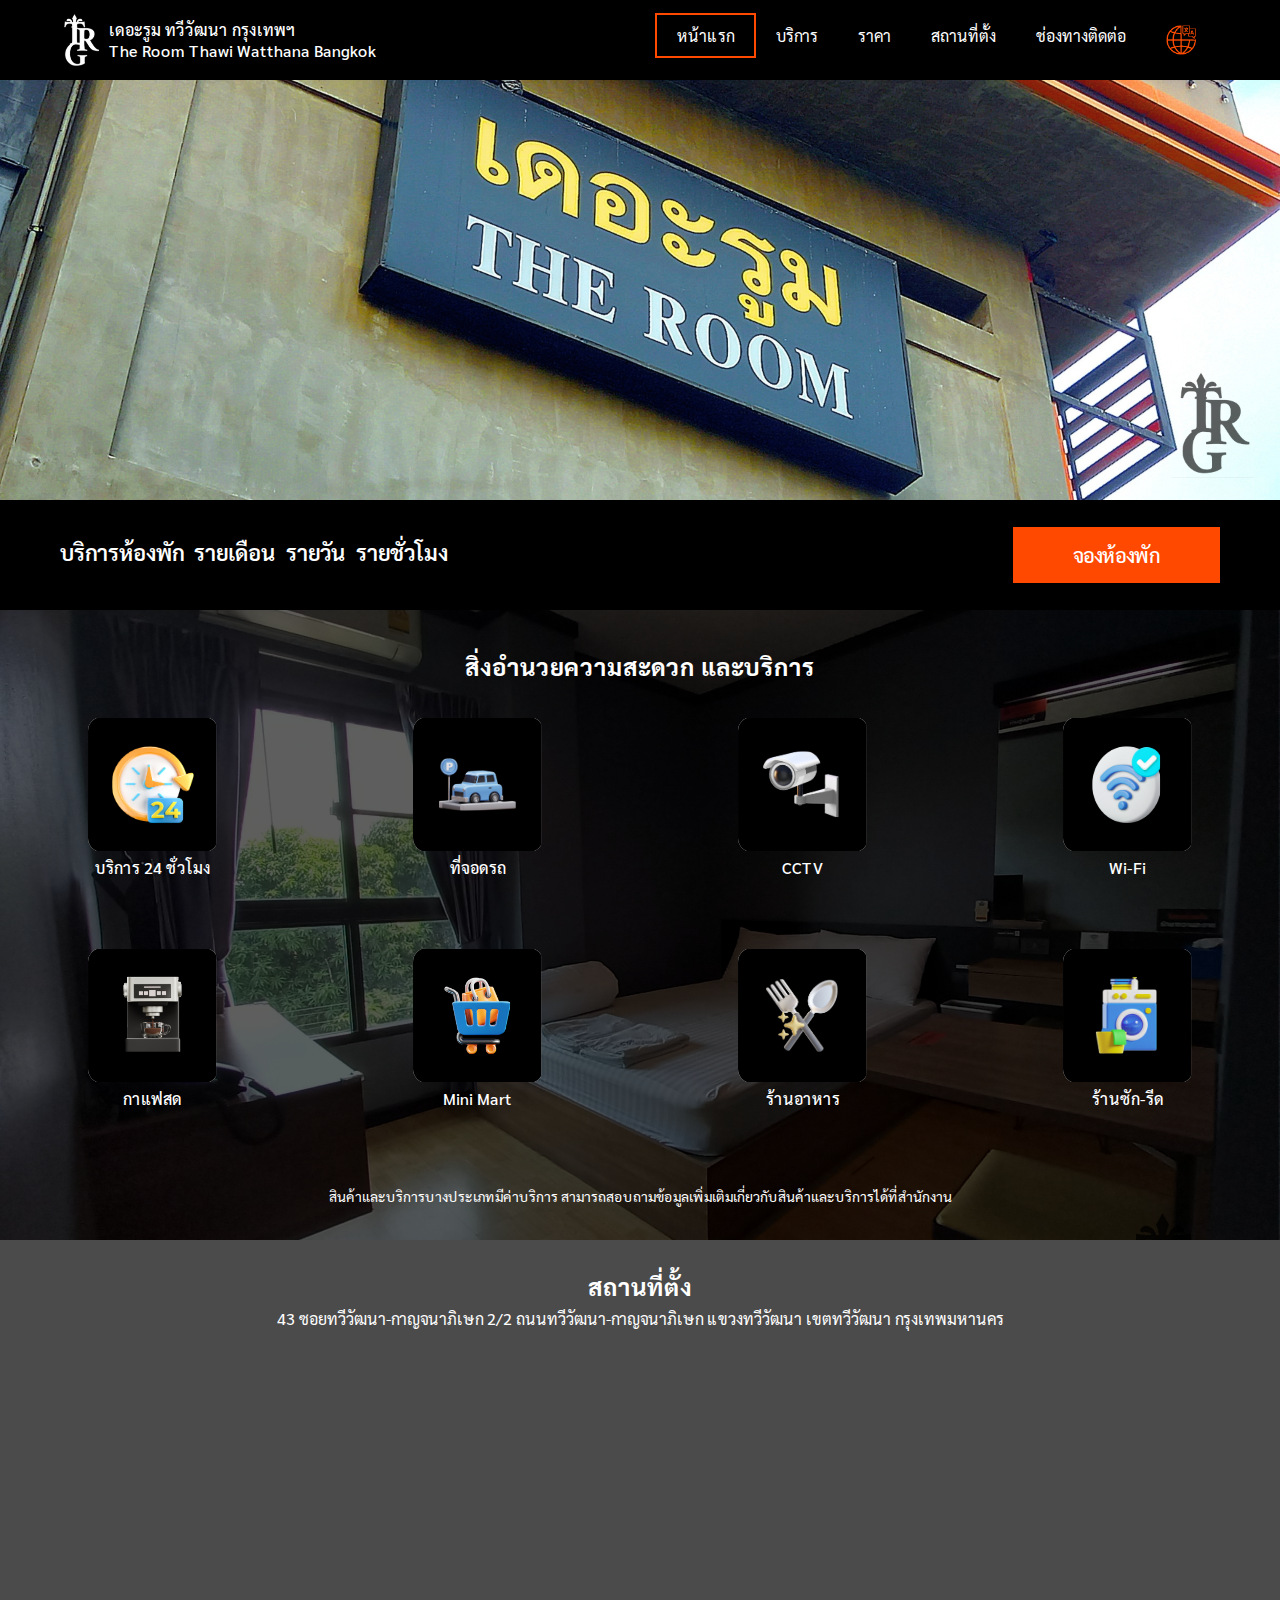
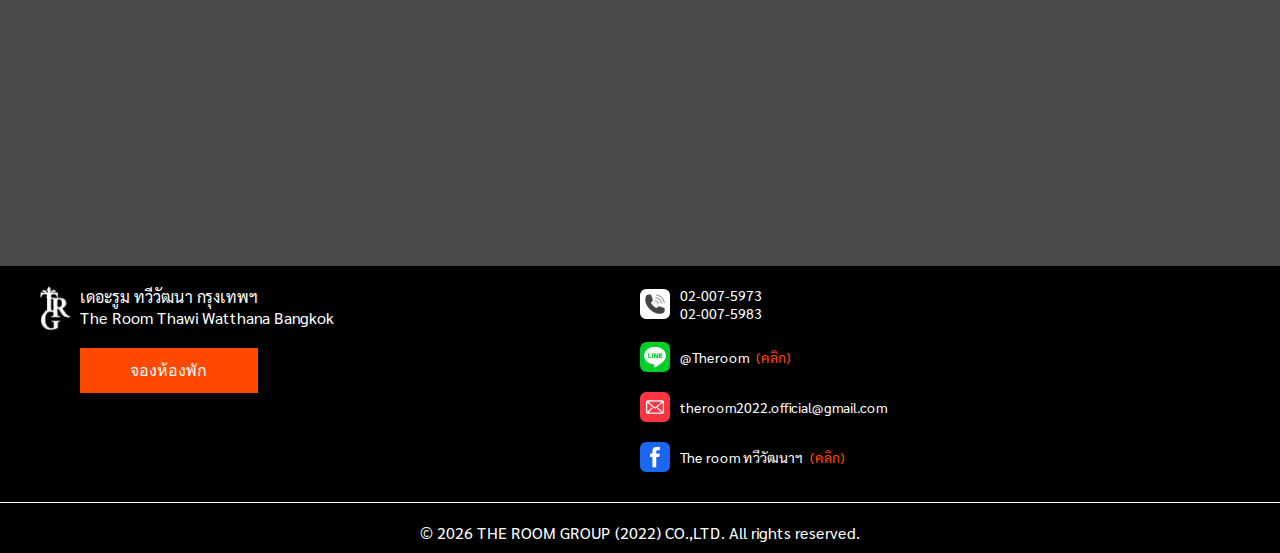
<file: index.html>
<!DOCTYPE html>
<html lang="th">
<head>
    <meta charset="UTF-8">
    <meta name="viewport" content="width=device-width, initial-scale=1.0">
    <title>เดอะรูม ทวีวัฒนา กรุงเทพฯ</title>
    <link rel="stylesheet" href="style.css">
    <link rel="icon" type="image/gif" href="logo_icon.png" sizes="16x16">
    <link rel="preconnect" href="https://fonts.googleapis.com">
    <link rel="preconnect" href="https://fonts.gstatic.com" crossorigin>
    <link href="https://fonts.googleapis.com/css2?family=Sarabun:wght@400;500&display=swap" rel="stylesheet">
</head>
<body>

    <header>
        <a href="index.html">
            <div class="logo">
                <img src="logo_title.png" alt="logo-img" class="logo-img">
                <h3 class="text">เดอะรูม ทวีวัฒนา กรุงเทพฯ<br>The Room Thawi Watthana Bangkok</h3>
            </div>
        </a>
        <div class="hamburger" id="hamburger">
            <div class="line"></div>
            <div class="line"></div>
            <div class="line"></div>
        </div>
        <div class="nav-bar">
            <ul>
                <li><a href="#slide">หน้าแรก</a></li>
                <li><a href="#services">บริการ</a></li>
                <li><a href="#">ราคา</a></li>   
                <li><a href="#location">สถานที่ตั้ง</a></li>
                <li><a href="#contact">ช่องทางติดต่อ</a></li>
                <li class="language-toggle">
                    <a href="#">
                        <img src="language.png" alt="" class="language-toggle-icon">
                    </a>
                    <div class="dropdown">
                        <a href="index-th.html" class="language-option" data-lang="th">
                            <img src="th.png" alt="ภาษาไทย" class="language-icon"> ไทย
                        </a>
                        <a href="index-en.html" class="language-option" data-lang="en">
                            <img src="eng.png" alt="English" class="language-icon"> EN
                        </a>
                    </div>
                </li>
            </ul>
        </div>        
    </header>   


    <!-- ส่วนสไลด์รูปภาพ -->
    <section id="slide" class="image-slider">
        <div class="slider-images">
            <img src="slide-1.jpg" alt="Image 1" class="slider-image">
            <img src="slide-2.jpg" alt="Image 2" class="slider-image">
            <img src="slide-3.jpg" alt="Image 3" class="slider-image">
        </div>
    </section>
           

    <!-- ส่วนจองห้องพัก -->
    <section id="booking" class="booking-section">
        <div class="booking-container">
            <!-- ข้อความด้านขวา -->
            <div class="booking-text">
                <p>บริการห้องพัก&nbsp; รายเดือน&nbsp; รายวัน&nbsp; รายชั่วโมง</p>
            </div>

            <!-- กรอบด้านซ้าย -->
            <div class="booking-button">
                <!-- ลิงก์ไปยังหน้าจองห้องพัก -->
                <a href="https://reservation.roomscope.com/2378/th" target="_blank">
                    <p>จองห้องพัก</p>
                </a>
            </div>
        </div>
    </section>


    <section id="services" class="services">
        <!-- ส่วนหัว -->
            <h2 class="services-header">สิ่งอำนวยความสะดวก และบริการ</h2>

        <div class="service-container">
            <div class="service-item">
                <img src="24-hr.svg" class="service-image">
                <p class="service-text">บริการ 24 ชั่วโมง</p>
            </div>
            <div class="service-item">
                <img src="parking.svg" class="service-image">
                <p class="service-text">ที่จอดรถ</p>
            </div>
            <div class="service-item">
                <img src="cctv.svg" class="service-image">
                <p class="service-text">CCTV</p>
            </div>
            <div class="service-item">
                <img src="wifi.svg" class="service-image">
                <p class="service-text">Wi-Fi</p>
            </div>
            <div class="service-item">
                <img src="coffee.svg" class="service-image">
                <p class="service-text">กาแฟสด</p>
            </div>
            <div class="service-item">
                <img src="mini-mart.svg" class="service-image">
                <p class="service-text">Mini Mart</p>
            </div>
            <div class="service-item">
                <img src="restaurant.svg" class="service-image">
                <p class="service-text">ร้านอาหาร</p>
            </div>
            <div class="service-item">
                <img src="laundry.svg" class="service-image">
                <p class="service-text">ร้านซัก-รีด</p>
            </div>
        </div>
        <div class="footer-message">
            สินค้าและบริการบางประเภทมีค่าบริการ สามารถสอบถามข้อมูลเพิ่มเติมเกี่ยวกับสินค้าและบริการได้ที่สำนักงาน
        </div>
    </section>
  



    <!-- ส่วนของสถานที่ตั้ง -->
    <section id="location" class="location">
        <h2>สถานที่ตั้ง</h2> <!-- เพิ่มหัวข้อ -->
        <p>43 ซอยทวีวัฒนา-กาญจนาภิเษก 2/2 ถนนทวีวัฒนา-กาญจนาภิเษก แขวงทวีวัฒนา เขตทวีวัฒนา กรุงเทพมหานคร</p> <!-- เพิ่มรายละเอียด -->
        <div class="map-container">
            <iframe src="https://www.google.com/maps/embed?pb=!1m14!1m8!1m3!1d15501.32266868095!2d100.4040528!3d13.758922!3m2!1i1024!2i768!4f13.1!3m3!1m2!1s0x30e2975d5705897d%3A0x22165a6f18a6f0dc!2sThe%20Room%20Hotel!5e0!3m2!1sen!2sth!4v1732776783660!5m2!1sen!2sth" width="600" height="450" style="border:0;" allowfullscreen="" loading="lazy" referrerpolicy="no-referrer-when-downgrade"></iframe>
        </div>
    </section>    
    

    
    <!-- ส่วนของช่องทางติดต่อ -->
    <section id="contact">
        <div class="container">
            <!-- ด้านซ้าย -->
            <div class="left-section">
                <div class="header">
                    <div class="logo">
                        <img src="logo_title.png" alt="" class="logo-icon">
                    </div>
                    <div class="header-content">
                        <div class="header-text">
                            เดอะรูม ทวีวัฒนา กรุงเทพฯ<br>
                            The Room Thawi Watthana Bangkok
                        </div>
                        <div class="booking">
                            <a href="https://reservation.roomscope.com/2378/th" target="_blank">
                                <button class="booking-btn">จองห้องพัก</button>
                            </a>
                        </div>
                    </div>
                </div>
            </div>

            <!-- ด้านขวา -->
            <div class="right-section">
                <div class="contact-item">
                    <img src="tell.png" alt="โทรศัพท์" class="contact-icon">
                    <span class="contact-text">02-007-5973<br>02-007-5983</span>
                </div>
                <div class="contact-item">
                    <img src="line.png" alt="Line" class="contact-icon">
                    <a href="https://lin.ee/5Irtj3o" target="_blank">
                        <span class="contact-text">@Theroom<font color="#ff4800">&ensp;(คลิก)</font></span>
                    </a>
                </div>
                <div class="contact-item">
                    <img src="mail.png" alt="Email" class="contact-icon">
                    <span class="contact-text">theroom2022.official@gmail.com</span>
                </div>
                <div class="contact-item">
                    <img src="fb.png" alt="Facebook" class="contact-icon">
                    <a href="https://web.facebook.com/Theroom42Sai2" target="_blank">
                        <span class="contact-text">The room ทวีวัฒนาฯ<font color="#ff4800">&ensp;(คลิก)</font></span>
                    </a>
                </div>
            </div>
        </div>
    </section>




    <footer>
        <p id="footer-text">© <span id="year"></span> THE ROOM GROUP (2022) CO.,LTD. All rights reserved.</p>
    </footer>

    <script src="script.js"></script>
</body>
</html>
</file>
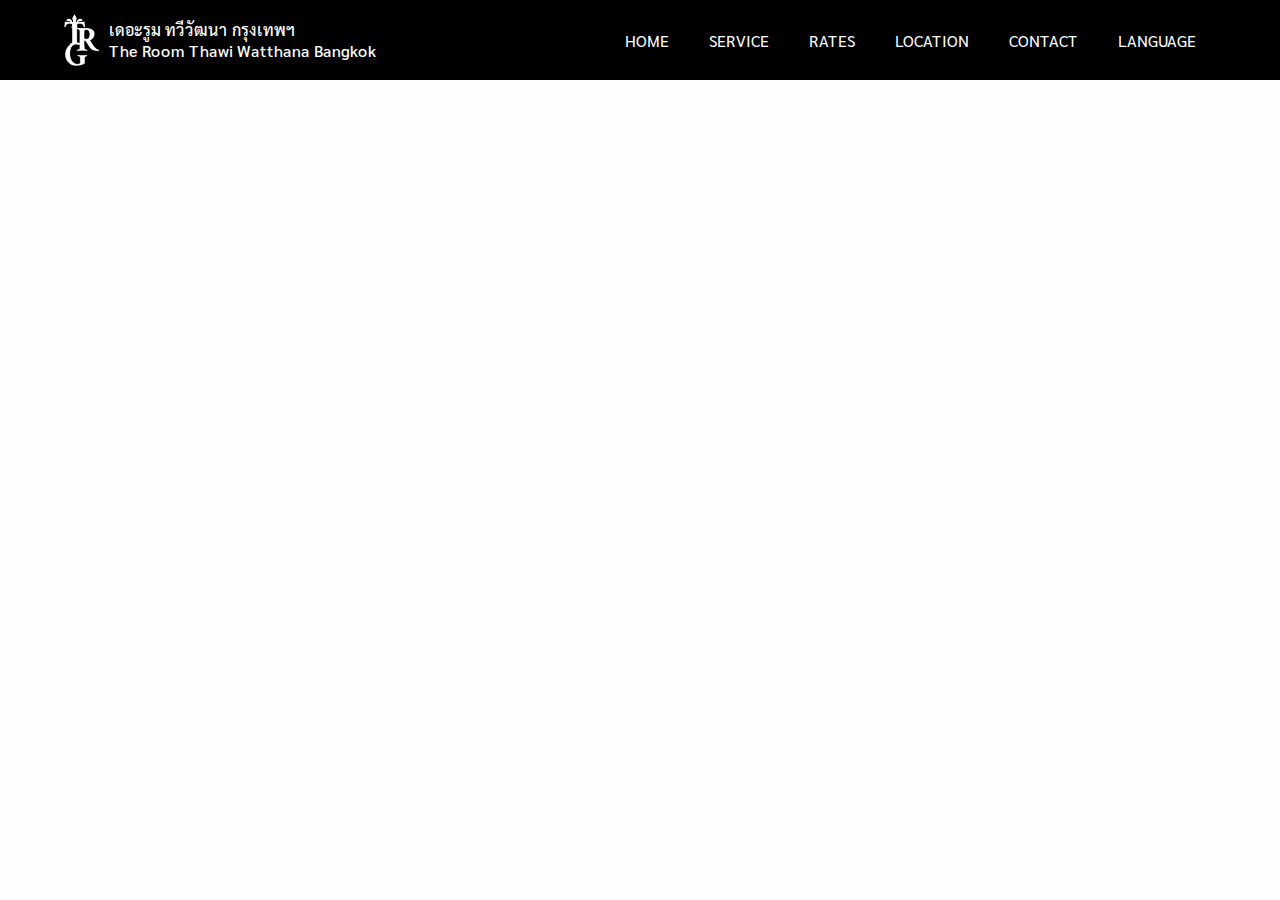
<file: index-en-test.html>
<!DOCTYPE html>
<html lang="th">
<head>
    <meta charset="UTF-8">
    <meta name="viewport" content="width=device-width, initial-scale=1.0">
    <title>เดอะรูม ทวีวัฒนา กรุงเทพฯ</title>
    <link rel="stylesheet" href="style.css">
    <link rel="icon" type="image/gif" href="logo_icon.png" sizes="16x16">
    <link rel="preconnect" href="https://fonts.googleapis.com">
    <link rel="preconnect" href="https://fonts.gstatic.com" crossorigin>
    <link href="https://fonts.googleapis.com/css2?family=Sarabun:wght@400;500&display=swap" rel="stylesheet">
</head>
<body>

    <header>
        <a href="index.html">
            <div class="logo">
                <img src="logo_title.png" alt="logo-img" class="logo-img">
                <h3 class="text">เดอะรูม ทวีวัฒนา กรุงเทพฯ<br>The Room Thawi Watthana Bangkok</h3>
            </div>
        </a>
        <div class="hamburger" id="hamburger">
            <div class="line"></div>
            <div class="line"></div>
            <div class="line"></div>
        </div>
        <div class="nav-bar">
            <ul>
                <li><a href="#">HOME</a></li>
                <li><a href="#">SERVICE</a></li>
                <li><a href="#">RATES</a></li>
                <li><a href="#">LOCATION</a></li>
                <li><a href="#">CONTACT</a></li>
                <li class="language-toggle">
                    <a href="#">LANGUAGE</a>
                    <div class="dropdown">
                        <div class="language-option" data-lang="th">
                            <img src="th.png" alt="" class="language-icon"> ไทย
                        </div>
                        <div class="language-option" data-lang="en">
                            <img src="eng.png" alt="" class="language-icon"> EN
                        </div>
                    </div>
                </li>
            </ul>
        </div>
    </header>

    <footer>
        <p id="footer-text">© <span id="year"></span> THE ROOM GROUP (2022) CO.,LTD. All rights reserved.</p>
    </footer>

    <script src="script.js"></script>
</body>
</html>
</file>
<file: style.css>
/* สไตล์พื้นฐานทั้งหมด */
* {
    margin: 0;
    padding: 0;
    list-style: none;
    text-decoration: none;
    box-sizing: border-box;
}

html, body {
    margin: 0;
    padding: 0;
    height: 100%;
    scroll-behavior: smooth;
}

body {
    background: #fefefe;
    font-family: "Sarabun", sans-serif;
    display: flex;
    flex-direction: column;
    min-height: 100vh; /* ทำให้ body ยึดเต็มหน้าจอ */
}

header {
    width: 100%;
    height: 80px;
    background-color: black;
    display: flex;
    justify-content: space-between;
    align-items: center;
    padding: 0 5vw;
    position: fixed;
    top: 0;
    left: 0;
    z-index: 999;
}

.logo {
    display: flex;
    align-items: center;
}

.logo-img {
    width: 35px;
    height: auto;
    margin-right: 10px;
}

.text {
    font-size: 16px;
    font-weight: 500;
    color: white;
}

.hamburger {
    display: none;
    flex-direction: column;
    justify-content: space-around;
    width: 20px;
    height: 20px;
    cursor: pointer;
    margin-left: 10px;
}

.hamburger .line {
    width: 100%;
    height: 2px;
    background: #fefefe;
}

.nav-bar ul {
    display: flex;
}

.nav-bar ul li {
    margin: 0 5px;
}

.nav-bar ul li a {
    color: #fefefe;
    font-size: 16px;
    padding: 5px 15px;
    transition: .2s;
}

/* เปลี่ยนเป็น border แทน background */
.nav-bar ul li a.active {
    border: 2px solid #ff4800; /* เส้นกรอบสีส้ม */
    color: white;
}

/* เพิ่มพื้นที่ห่างให้ข้อความในเมนูเมื่ออยู่ใน hamburger */
.nav-bar ul li {
    margin: 10px 0;
}

.nav-bar ul li a {
    padding: 10px 20px;
}

/* ปรับระยะห่างให้ language-toggle ห่างจากเมนูเมื่อในโหมด hamburger */
.language-toggle {
    margin-top: 15px;
}

footer {
    width: 100%;
    background-color: black;
    color: #ffffff;
    text-align: center;
    padding: 10px 0;
    margin: 0; /* ลบ margin ด้านนอก */
    position: relative; /* เพื่อใช้กับ pseudo-element */
}

/* เส้นแบ่งที่ด้านบนของ footer */
footer::before {
    content: '';
    display: block;
    width: 100%; /* ทำให้เส้นไม่ยาวเต็มหน้าจอ */
    height: 1px; /* ความหนาของเส้น */
    background-color: #fff; /* สีขาว */
    position: absolute;
    top: 10px; /* เพิ่มระยะห่างจากขอบบน */
    left: 50%; /* ให้เส้นอยู่กลาง */
    transform: translateX(-50%); /* เลื่อนเส้นกลับไปที่กลาง */
}

/* กำหนด padding ให้ footer */
footer {
    padding-top: 30px; /* เพิ่มระยะห่างด้านบนเพื่อให้มีที่ว่างจากเส้น */
    padding-bottom: 10px; /* คงระยะห่างด้านล่าง */
}

@media (max-width: 1180px) {
    .nav-bar ul li a {
        font-size: 14px;
    }
    .text {
        font-size: 14px;
    }
    footer {
        font-size: 14px;
    }
}

@media (max-width: 991px) {
    .text {
        font-size: 16px;
    }
    .hamburger {
        display: flex;
    }

    .nav-bar {
        height: 0;
        position: absolute;
        top: 80px;
        left: 0;
        width: 100vw;
        background-color: black;
        transition: .5s;
        overflow: hidden;
    }
    .nav-bar.active {
        height: auto;
    }
    .nav-bar ul {
        flex-direction: column;
        width: fit-content;
        margin: 5px auto 0 auto;
        text-align: center;
        opacity: 0;
        transition: .5s;
    }
    .nav-bar.active ul {
        opacity: 1;
        margin-top: 10px;
    }

    .language-toggle {
        display: block;
    }
    .nav-bar {
        display: none;
    }
    .nav-bar.active {
        display: flex;
        flex-direction: column;
    }

    /* ปรับให้รูปภาพมีอัตราส่วน 16:9 เมื่อ hamburger ปรากฏ */
    .image-slider.hamburger-active .slider-image {
        width: 100vw; /* ให้เต็มความกว้าง */
        height: 56.25vw; /* คำนวณจากอัตราส่วน 16:9 (9 / 16 = 0.5625) */
    }
}

@media (max-width: 788px) {
    footer {
        font-size: 14px;
    }
}

@media (max-width: 450px) {
    .text {
        font-size: 14px;
    }
    footer {
        font-size: 12px;
    }
}

@media (max-width: 380px) {
    .text {
        font-size: 12px;
    }
    footer {
        font-size: 10px;
    }
}

.language-toggle {
    position: relative;
    display: inline-block;
    margin-bottom: 20px;
}

/* ขยับ dropdown ภาษาเมื่อไม่ใช่ใน hamburger */
.language-toggle .dropdown {
    display: none;
    position: absolute;
    background-color: #fff;
    z-index: 10;
    box-shadow: 0 2px 8px black;
    margin-top: 10px;
    left: 50%;
    transform: translateX(-50%);
    min-width: 100px;
}

/* เพิ่ม margin-top สำหรับตำแหน่ง dropdown ในโหมดปกติ */
.nav-bar .language-toggle .dropdown {
    margin-top: 20px; /* ขยับลงจากข้อความมากขึ้น */
}

.language-toggle .dropdown a {
    padding: 10px 10px;
    width: 100%;
    display: flex;
    align-items: center;
    cursor: pointer;
    transition: background-color 0.2s;
    background-color: black;
    color: #ffffff;
}

.language-toggle .dropdown a.selected {
    background-color: #ff4800;
    color: #ffffff;
}

.language-toggle .dropdown a:hover {
    background-color: #ff4800;
}

.language-icon {
    width: 25px;
    height: 25px;
    margin-right: 10px;
    border: none;
    box-shadow: none;
}

.language-toggle {
    margin-bottom: 20px;
}

.language-toggle-icon {
    width: 30px; /* กำหนดขนาดรูปภาพ */
    height: 30px; /* กำหนดความสูง */
    margin-left: 0px; /* เพิ่มระยะห่างระหว่างข้อความกับรูปภาพ */
    vertical-align: middle; /* จัดรูปภาพให้อยู่แนวกลางกับข้อความ */
}

@media (max-width: 991px) {
    .language-toggle {
        display: block;
        margin-top: 20px;
    }

    .language-toggle .dropdown {
        display: block;
        margin-top: 10px;
        position: relative;
        top: 10px;
    }
}

/* สไตล์สำหรับส่วนของสไลด์รูปภาพ */
.image-slider {
    width: 100%;
    overflow: hidden;
    position: relative;
    margin: 0; /* ลบระยะห่างด้านล่าง */
    flex-shrink: 0; /* ป้องกันไม่ให้ลดขนาด */
}

.slider-images {
    display: flex;
    width: 300%; /* เพิ่มความกว้างเพื่อแสดง 3 รูป */
    transition: transform 6.5s ease-in-out;
}

.slider-image {
    width: 33.33%; /* รูปภาพแต่ละรูปจะครอบครอง 1/3 ของความกว้าง */
    height: auto;  /* ไม่กำหนดความสูงแบบอัตราส่วน 16:9 */
    object-fit: cover; /* ให้รูปภาพเต็มพื้นที่ โดยไม่บังคับอัตราส่วน 16:9 */
}

@media (max-width: 991px) {
    .image-slider {
        height: auto; /* ไม่กำหนดความสูงแบบ 16:9 */
        margin-top: 80px; /* คงระยะห่างจาก navbar */
    }
}

@media (min-width: 992px) {
    .image-slider {
        margin-top: 0; /* เมื่อหน้าจอกว้างกว่า 991px ไม่ให้มีระยะห่างจาก navbar */
    }
}

@media (max-width: 788px) {
    .image-slider {
        height: auto; /* ไม่กำหนดความสูงแบบ 16:9 */
    }
}

@media (max-width: 450px) {
    .image-slider {
        height: auto; /* ไม่กำหนดความสูงแบบ 16:9 */
    }
}

/* ในส่วนของบริการ */
.services {
    background-image: url('section-service.svg');
    background-size: cover; /* ทำให้รูปภาพครอบคลุมพื้นที่ทั้งหมดของ section */
    background-position: center; /* จัดตำแหน่งรูปภาพให้อยู่ตรงกลาง */
    padding: 40px 0 40px; /* เพิ่ม padding ด้านบน */
    text-align: center;
}

/* ส่วนหัว */
.services-header {
    font-size: 24px; /* ขนาดตัวอักษร */
    color: white;
    font-weight: bold;
    margin-bottom: 35px; /* เพิ่มระยะห่างด้านล่างของส่วนหัว */
}

/* กริดของบริการ */
.service-container {
    display: grid;
    grid-template-columns: repeat(4, 1fr); /* แสดง 3 รูปต่อแถว */
    gap: 20px;
    justify-items: center;
    align-items: center;
    margin-bottom: -5px;
}

/* รายการบริการ */
.service-item {
    position: relative;
    text-align: center;
}

.service-image {
    width: 130px;
    height: auto;
    border-radius: 14px;
}

.service-text {
    margin-top: 10px;
    font-size: 16px;
    color: white;
    font-weight: 500;
    margin-top: 1px;
    margin-bottom: 50px;
}

.footer-message {
    font-size: 14px;
    color: white;
    text-align: center;
    margin-top: 10px;
    text-align: center;
    position: relative;
    margin-top: 30px;
    margin-bottom: -10px;
    margin-left: 10px;
    margin-right: 10px;
    line-height: 1.8; /* เพิ่มระยะห่างระหว่างบรรทัด */
}

/* ปรับขนาดเมื่อหน้าจอขนาด 768px (แท็บเล็ตและหน้าจอขนาดกลาง) */
@media (max-width: 768px) {
    .services-header {
        font-size: 22px; /* ลดขนาดตัวอักษรในส่วนหัว */
        margin-bottom: 30px; /* ลดระยะห่างด้านล่างของส่วนหัว */
    }
    .service-container {
        grid-template-columns: repeat(4, 1fr); /* แสดง 3 รูปต่อแถว */
        gap: 15px; /* ลดช่องว่างระหว่างรายการ */
    }
    .service-image {
        width: 80px; /* ลดขนาดรูปภาพ */
        height: auto;
    }
    .service-text {
        font-size: 14px; /* ลดขนาดตัวอักษร */
        margin-top: 5px;
        margin-bottom: 30px;
    }
}

/* ปรับขนาดเมื่อหน้าจอเล็กลง (480px) */
@media (max-width: 480px) {
    .service-container {
        grid-template-columns: repeat(2, 1fr); /* แสดง 3 รูปต่อแถว */
    }
    .service-text {
        font-size: 10px; /* ลดขนาดตัวอักษร */
        margin-top: 1px;
        margin-bottom: 15px;
    }
    .service-image {
        width: 80px;
        height: auto;
    }
    .footer-message{
        font-size: 12px;
    }
}

/* ปรับขนาดเมื่อหน้าจอขนาด 360px */
@media (max-width: 360px) {
    .services-header {
        font-size: 18px; /* ลดขนาดตัวอักษรในส่วนหัว */
        margin-bottom: 20px; /* ลดระยะห่างด้านล่างของส่วนหัว */
    }
    .service-item {
        padding: 0 10px; /* เพิ่ม padding ข้างในรายการ */
    }
    .service-text {
        font-size: 12px; /* ลดขนาดตัวอักษร */
        margin-top: 5px;
        margin-bottom: 20px;
    }
    .service-image {
        width: 80px; /* ลดขนาดรูปภาพ */
        height: auto;
    }
}


/* Location Section Styles */
.location h2 {
    font-size: 24px; /* ขนาดฟอนต์ */
    color: #ffffff; /* สีขาว */
    margin-top: 10px;
    margin-bottom: 20px; /* ระยะห่างด้านล่าง */
    text-align: center; /* จัดกึ่งกลาง */
}

.location p {
    font-size: 16px; /* ขนาดฟอนต์ */
    color: #ffffff; /* สีขาว */
    margin-top: -14px; /* ระยะห่างด้านบน */
    margin-bottom: 27px;
    text-align: center; /* จัดกึ่งกลาง */
}

.location {
    background-color: #4b4b4b; /* สีพื้นหลังเทา */
    color: #ffffff; /* ฟอนต์สีขาว */
    padding: 20px 20px; /* ลด padding ด้านบนและด้านล่างเพื่อให้มีพื้นที่น้อยลง */
    text-align: center;
}

.map-container {
    width: 100%;
    max-width: 1300px; /* กำหนดความกว้างสูงสุดของแผนที่ */
    margin: 0 auto; /* จัดตำแหน่งกลาง */
    margin-bottom: 20px;
    display: flex;
    justify-content: center;
}

.map-container iframe {
    width: 100%;
    height: 470px; /* ความสูงของแผนที่ */
}

@media (max-width: 768px) {
    .location h2 {
        font-size: 22px; /* ลดขนาดหัวข้อ */
    }
    .location p {
        font-size: 16px; /* ลดขนาดข้อความ */
    }
    .map-container iframe {
        height: 450px; /* ลดความสูงของแผนที่ */
    }
}

@media (max-width: 480px) {
    .location h2 {
        font-size: 20px; /* ลดขนาดหัวข้อเพิ่มเติม */
    }
    .location p {
        font-size: 14px; /* ลดขนาดข้อความเพิ่มเติม */
    }
    .map-container iframe {
        height: 420px; /* ลดความสูงของแผนที่เพิ่มเติม */
    }
}

@media (max-width: 360px) {
    .location h2 {
        font-size: 18px; /* ลดขนาดหัวข้ออีก */
    }
    .location p {
        font-size: 13px; /* ลดขนาดข้อความอีก */
    }
    .map-container iframe {
        height: 370px; /* ลดความสูงของแผนที่อีก */
    }
}


/* สไตล์สำหรับส่วน booking */
.booking-section {
    width: 100%;
    background-color: black;
    display: flex;
    justify-content: center;
    align-items: center;
    color: white;
    font-size: 18px;
    padding: 20px 0;
    min-height: 110px; /* เพิ่มความสูงขั้นต่ำ */
}

.booking-container {
    display: flex;
    justify-content: space-between;
    width: 100%;
    max-width: 1200px;
    padding: 0 20px;
    box-sizing: border-box;
}

.booking-text {
    font-size: 22px;
    font-weight: 600;
    color: white;
    margin-top: 10px;
    margin-right: 30px;
    text-align: left;
    flex: 1; /* ให้พื้นที่ข้อความขยายได้ */
    margin-bottom: 15px; /* เพิ่มระยะห่างด้านล่าง */
    line-height: 1.4; /* เพิ่ม line-height เพื่อให้ระยะห่างระหว่างบรรทัดกว้างขึ้น */
}

/* ปรับสีกรอบให้เข้มขึ้นเมื่อ hover หรือ active */
.booking-button {
    background-color: #ff4800; /* สีพื้นฐาน */
    padding: 10px 60px;
    color: white;
    font-weight: 500;
    text-align: center;
    border-radius: 0px;
    cursor: pointer;
    display: flex;
    align-items: center;
    justify-content: center;
    flex-shrink: 0;
    transition: background-color 0.3s ease; /* เพิ่ม transition สำหรับการเปลี่ยนสี */
}

/* เมื่อ hover ให้กรอบเปลี่ยนสีเข้มขึ้น */
.booking-button:hover {
    background-color: #4b4b4b; /* เปลี่ยนสีเมื่อ hover (สีเข้มขึ้น) */
}

/* เมื่อคลิก (active) ให้กรอบเปลี่ยนสีเข้มขึ้น */
.booking-button:active {
    background-color: #4b4b4b; /* เปลี่ยนสีเมื่อ active (คลิก) */
}

.booking-button p {
    margin: 0;
    font-size: 20px;
}

/* ปรับสีของลิงก์ให้เป็นสีขาว */
a {
    color: white; /* สีฟอนต์เป็นขาว */
    text-decoration: none; /* ลบขีดเส้นใต้จากลิงก์ */
}

@media (max-width: 768px) {
    .booking-text {
        font-size: 18px;
        font-weight: 700;
    }

    .booking-button {
        font-size: 12px;
        padding: 8px 16px; /* ลดขนาด padding */
    }
}

@media (max-width: 480px) {
    .booking-text {
        font-size: 14px;
        font-weight: 600;
    }

    .booking-button {
        font-size: 10px;
        padding: 7px 14px; /* ลดขนาด padding */
    }
}

@media (max-width: 390px) {
    .booking-text {
        font-size: 14px;
        font-weight: 500;
    }

    .booking-button {
        font-size: 10px;
        padding: 7px 14px; /* ลดขนาด padding */
    }
}


/* CSS เฉพาะสำหรับ #contact */
#contact {
    background-color: #000; /* พื้นหลังสีดำ */
    color: #fff; /* ฟอนต์สีขาว */
    padding: 20px;
}

#contact .container {
    display: flex;
    flex-wrap: wrap;
    justify-content: space-between;
    gap: 20px; /* เพิ่มช่องว่างระหว่างส่วนต่างๆ */
}

#contact .left-section {
    flex: 1;
    max-width: 40%;
    display: flex;
    flex-direction: column;
    align-items: flex-start;
    padding-left: 20px; /* เว้นห่างจากขอบซ้าย */
}

#contact .header {
    display: flex;
    align-items: flex-start;
    margin-bottom: 10px; /* ลดช่องว่าง */
}

#contact .logo {
    margin-right: 10px;
}

#contact .logo-icon {
    width: 30px;
    height: auto;
}

#contact .header-text span {
    display: block;
    font-size: 16px;
    line-height: 1.2; /* ลดระยะห่างระหว่างบรรทัด */
    font-weight: bold;
}

#contact .booking {
    margin-top: 20px; /* ใกล้ header มากขึ้น */
    margin-bottom: 30px;
}

#contact .booking-btn {
    background-color: #ff4800;
    color: white;
    border: none;
    padding: 10px 20px;
    cursor: pointer;
    font-size: 16px;
    width: 70%;
}

#contact .booking-btn:hover {
    background-color: #4b4b4b;
}

#contact .right-section {
    flex: 1;
    max-width: 50%;
    display: grid;
    grid-template-columns: 1fr;
    gap: 20px; /* ช่องว่างระหว่างรูปภาพ */
}

#contact .contact-item {
    display: flex;
    align-items: center;
}

#contact .contact-icon {
    width: 30px;
    height: auto;
    margin-right: 10px;
}

#contact .contact-text {
    font-size: 14px;
    text-align: center;
    color: #fff; /* ฟอนต์สีขาวสำหรับข้อความ */
}

/* Responsive Design */
@media screen and (max-width: 991px) {
    #contact .container {
        flex-direction: column;
    }

    #contact .left-section {
        max-width: 100%;
        align-items: flex-start;
        padding-left: 10px; /* ลด padding บนอุปกรณ์ขนาดเล็ก */
    }

    #contact .right-section {
        max-width: 100%;
        grid-template-columns: 1fr;
        margin-top: 20px;
    }

    #contact .booking-btn {
        width: 70%;
    }

    #contact .contact-item {
        justify-content: flex-start;
    }
}

@media (max-width: 480px) {
    #contact .header-text {
        font-size: 14px;
    }

    #contact .booking {
        margin-top: 10px; /* ใกล้ header มากขึ้น */
        margin-bottom: 20px;
    }
}
</file>
